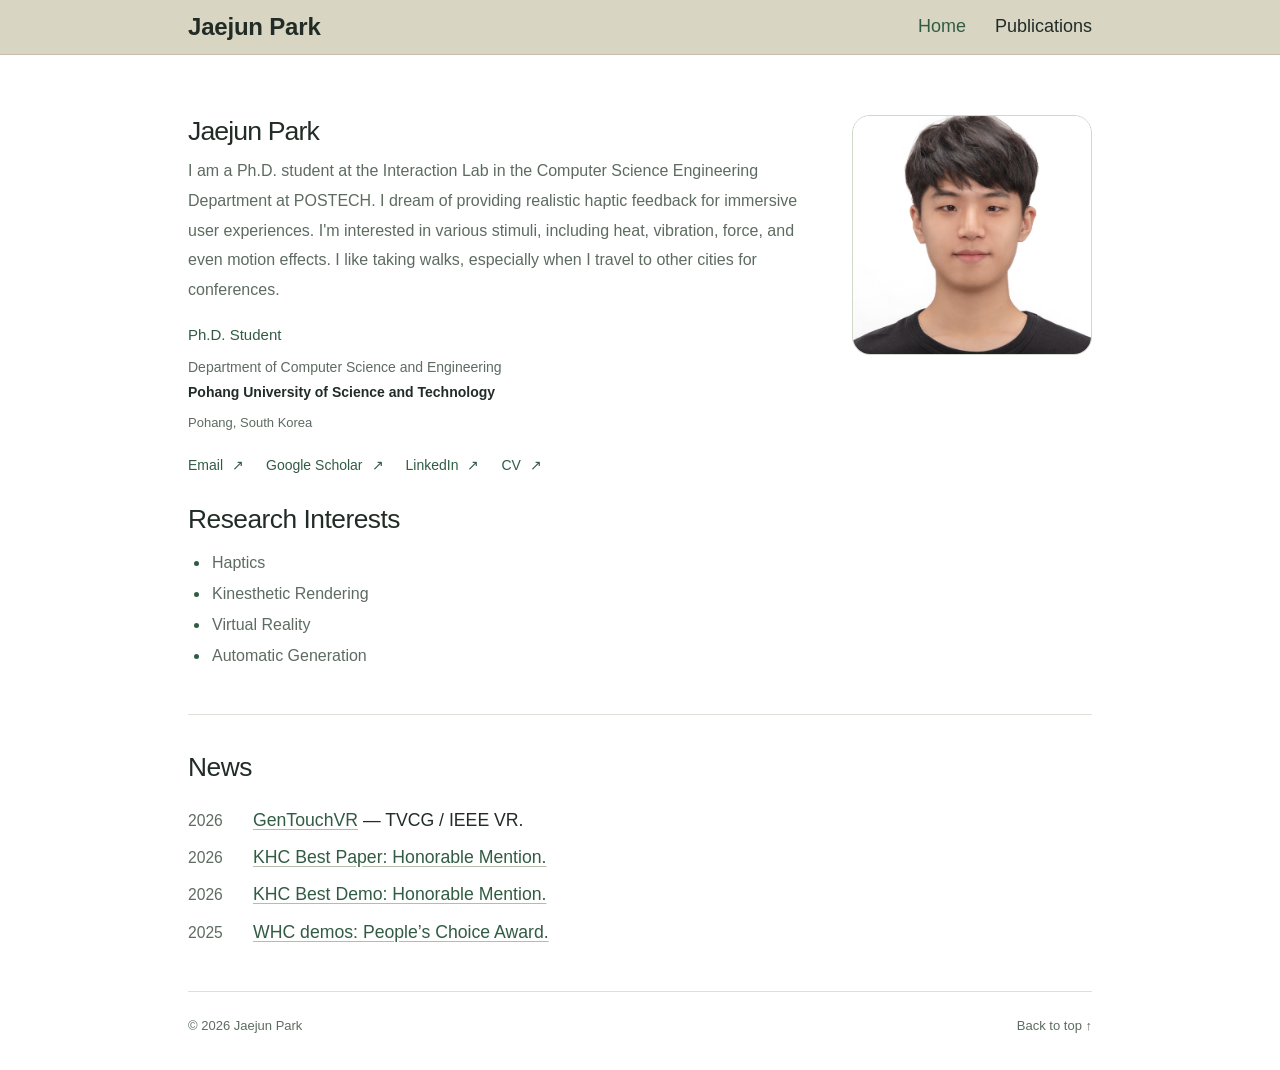
<file: index.html>
<!doctype html>
<html lang="en">
<head>
  <meta charset="utf-8">
  <meta name="viewport" content="width=device-width, initial-scale=1">
  <meta name="theme-color" content="#d8d5c3">
  <meta name="description" content="Jaejun Park, Ph.D. student at Pohang University of Science and Technology. Research in human-computer interaction, multimodal haptics, virtual reality, and automatic haptic generation.">
  <meta property="og:title" content="Jaejun Park — HCI & Haptics">
  <meta property="og:description" content="About and news. Ph.D. student at Pohang University of Science and Technology studying HCI and haptics.">
  <meta property="og:type" content="website">
  <title>Jaejun Park — HCI & Haptics</title>
  <link rel="icon" href="assets/favicon.svg?v=7849c141c97a" type="image/svg+xml">
  <link rel="stylesheet" href="assets/css/styles.css?v=7849c141c97a">
  <script src="assets/js/main.js?v=7849c141c97a" defer></script>
  <script type="application/ld+json">{"@context":"https://schema.org","@type":"Person","name":"Jaejun Park","jobTitle":"Ph.D. Student","affiliation":{"@type":"CollegeOrUniversity","name":"Pohang University of Science and Technology"},"email":"mailto:jjpark17@postech.ac.kr","sameAs":["https://scholar.google.co.kr/citations?user=aEWsBWQAAAAJ&hl=ko","https://www.linkedin.com/in/jaejun-park-a842a5162/"],"knowsAbout":["Haptics","Kinesthetic Rendering","Virtual Reality","Automatic Generation"]}</script>
</head>
<body>
  <a class="skip-link" href="#main">Skip to content</a>
  <header class="site-header">
    <div class="header-inner">
      <a class="wordmark" href="#about" aria-label="Jaejun Park, home"><span class="brand-name">Jaejun Park</span></a>
      <nav class="top-nav" aria-label="Main navigation">
        <a href="index.html" aria-current="page">Home</a>
        <a href="publications.html">Publications</a>
      </nav>
    </div>
  </header>

  <main class="page-layout" id="main">
      <section class="hero" id="about" aria-labelledby="profile-name">
        <div class="intro-layout">
          <div class="intro-copy">
            <h1 class="profile-name" id="profile-name">Jaejun Park</h1>
            <div class="bio">
              <p>I am a Ph.D. student at the Interaction Lab in the Computer Science Engineering Department at POSTECH. I dream of providing realistic haptic feedback for immersive user experiences. I&#39;m interested in various stimuli, including heat, vibration, force, and even motion effects. I like taking walks, especially when I travel to other cities for conferences.</p>
            </div>
            <div class="profile-details">
              <p class="profile-role">Ph.D. Student</p>
              <p class="profile-affiliation">Department of Computer Science and Engineering<br><strong>Pohang University of Science and Technology</strong></p>
              <p class="location-note">Pohang, South Korea</p>
            </div>
            <div class="profile-links">
              <a href="mailto:jjpark17@postech.ac.kr">Email <span aria-hidden="true">↗</span></a>
              <a href="https://scholar.google.co.kr/citations?user=aEWsBWQAAAAJ&amp;hl=ko" target="_blank" rel="noopener noreferrer">Google Scholar <span aria-hidden="true">↗</span></a>
              <a href="https://www.linkedin.com/in/jaejun-park-a842a5162/" target="_blank" rel="noopener noreferrer">LinkedIn <span aria-hidden="true">↗</span></a>
              <a class="cv-link" href="assets/Jaejun_Park_CV.pdf" download>CV <span aria-hidden="true">↗</span></a>
            </div>
          </div>
          <div class="profile-photo"><img class="photo-image" src="assets/images/profile.jpg" alt="Portrait of Jaejun Park" decoding="async"></div>
        </div>
        <section class="research-interests" aria-labelledby="research-interests-title">
          <div class="section-heading"><h2 id="research-interests-title">Research Interests</h2></div>
          <ul class="research-interest-list"><li>Haptics</li>
<li>Kinesthetic Rendering</li>
<li>Virtual Reality</li>
<li>Automatic Generation</li></ul>
        </section>
      </section>

      <section class="content-section news-section" id="news" aria-labelledby="news-title">
        <div class="section-heading"><h2 id="news-title">News</h2></div>
        <ul class="news-list"><li class="news-item"><span class="news-date">2026</span><p><a href="publications.html#pub-J2">GenTouchVR</a> — TVCG / IEEE VR.</p></li>
<li class="news-item"><span class="news-date">2026</span><p><a href="publications.html#pub-KC5">KHC Best Paper: Honorable Mention.</a></p></li>
<li class="news-item"><span class="news-date">2026</span><p><a href="publications.html#pub-KD2">KHC Best Demo: Honorable Mention.</a></p></li>
<li class="news-item"><span class="news-date">2025</span><p><a href="publications.html#pub-D2">WHC demos: People’s Choice Award.</a></p></li></ul>
      </section>

      <footer class="site-footer"><span>© 2026 Jaejun Park</span><a href="#about">Back to top ↑</a></footer>
  </main>
</body>
</html>
</file>
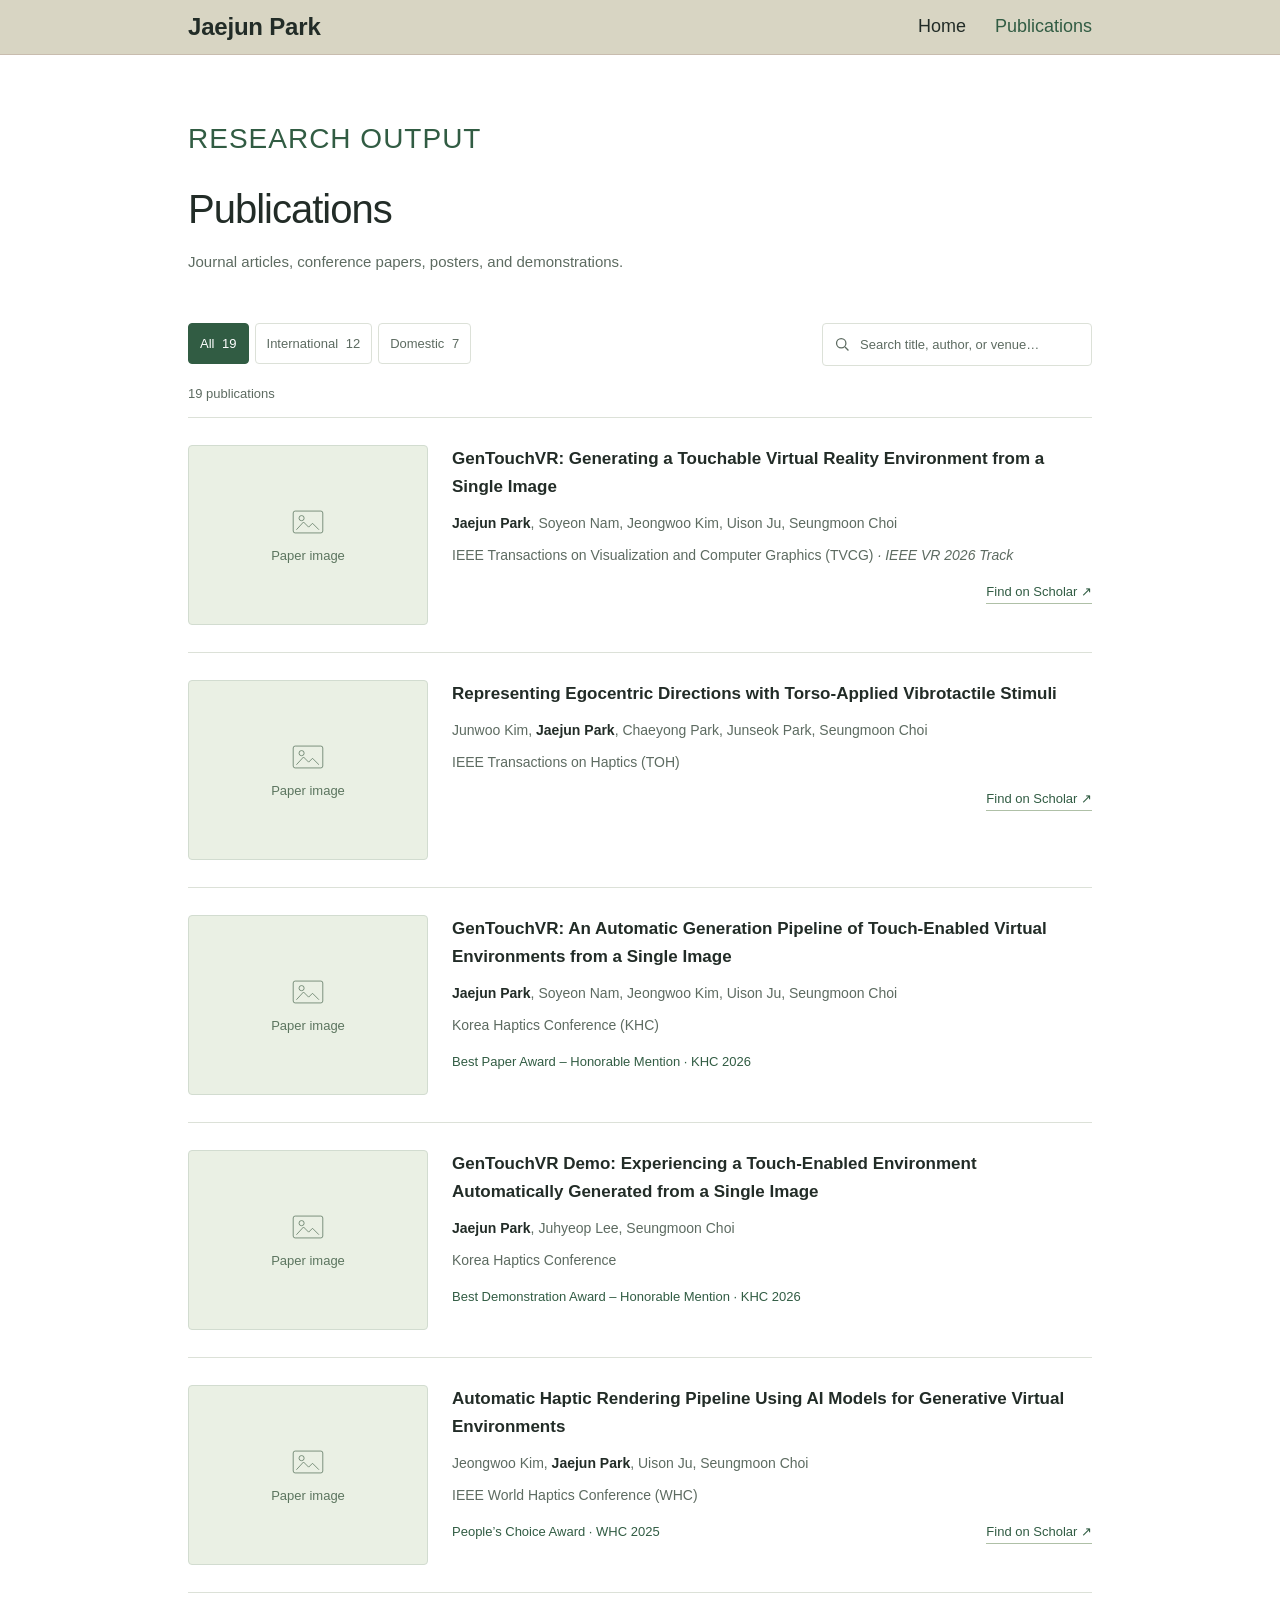
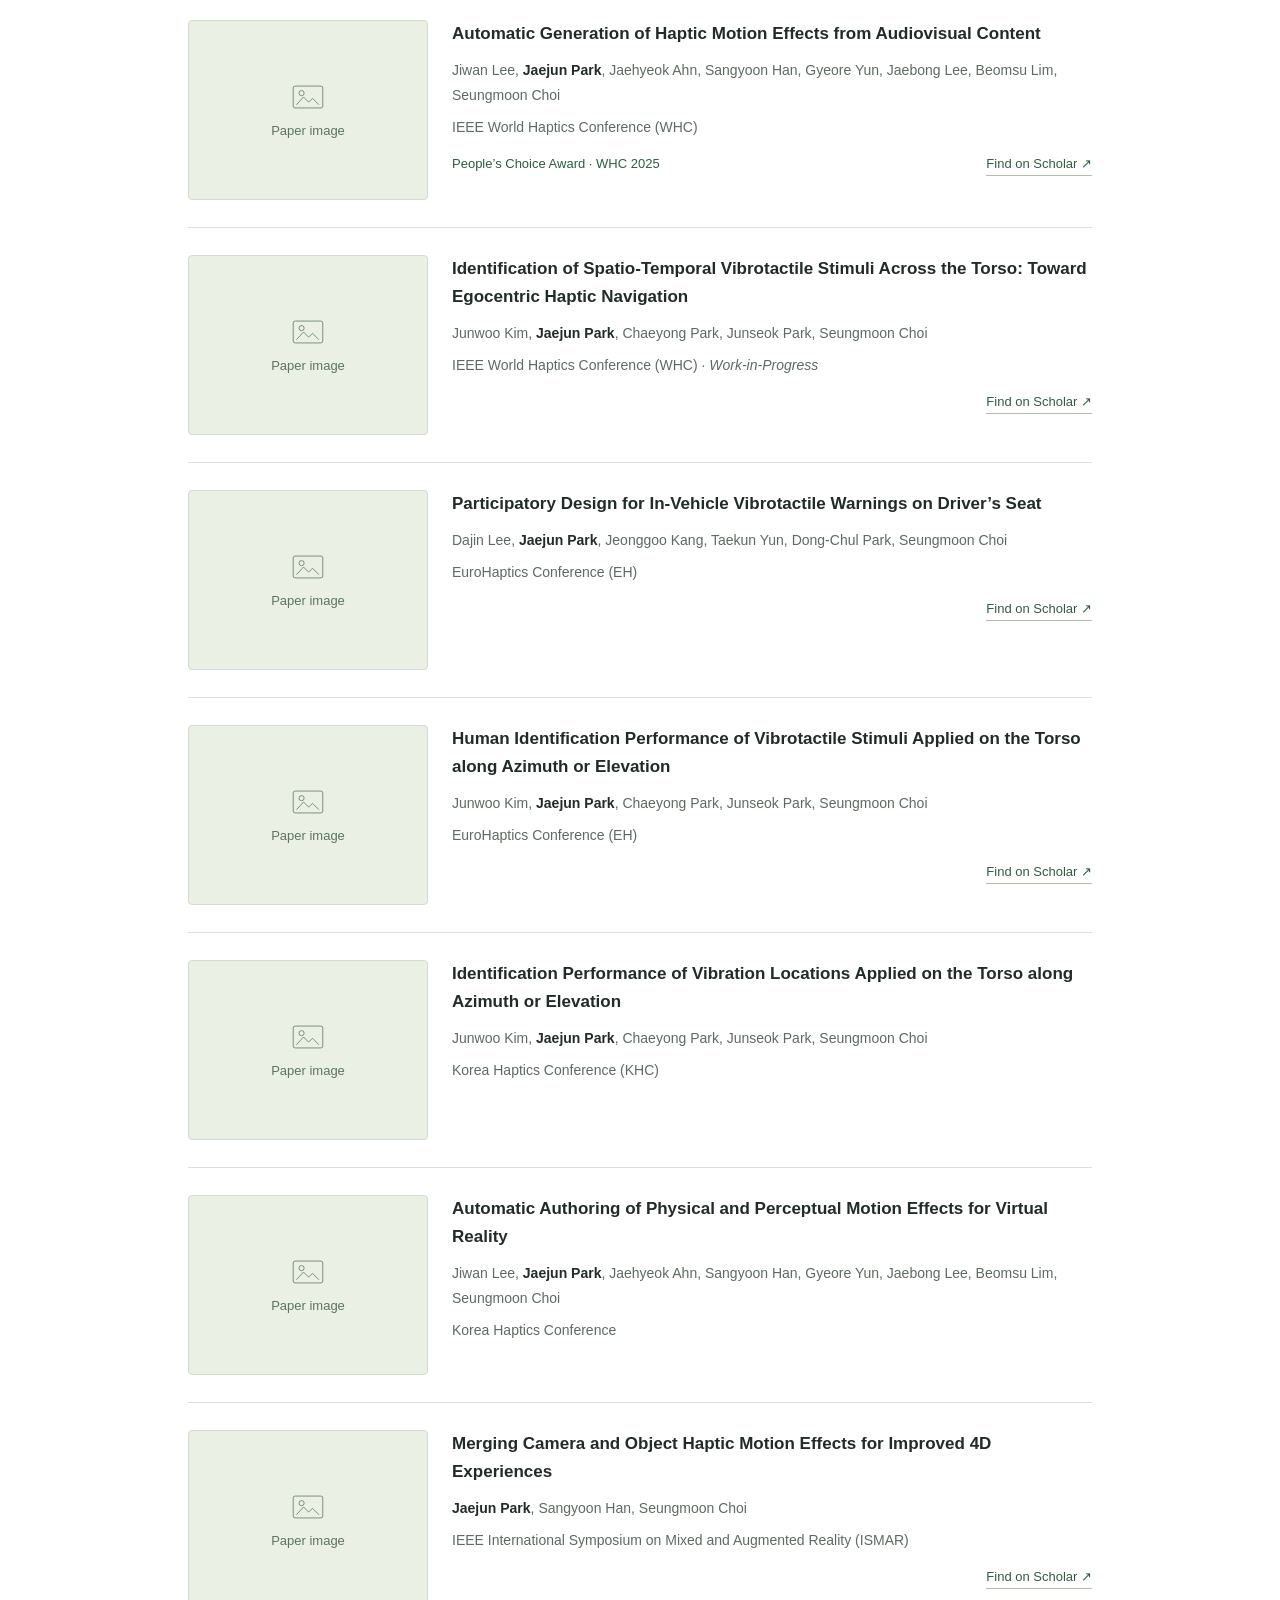
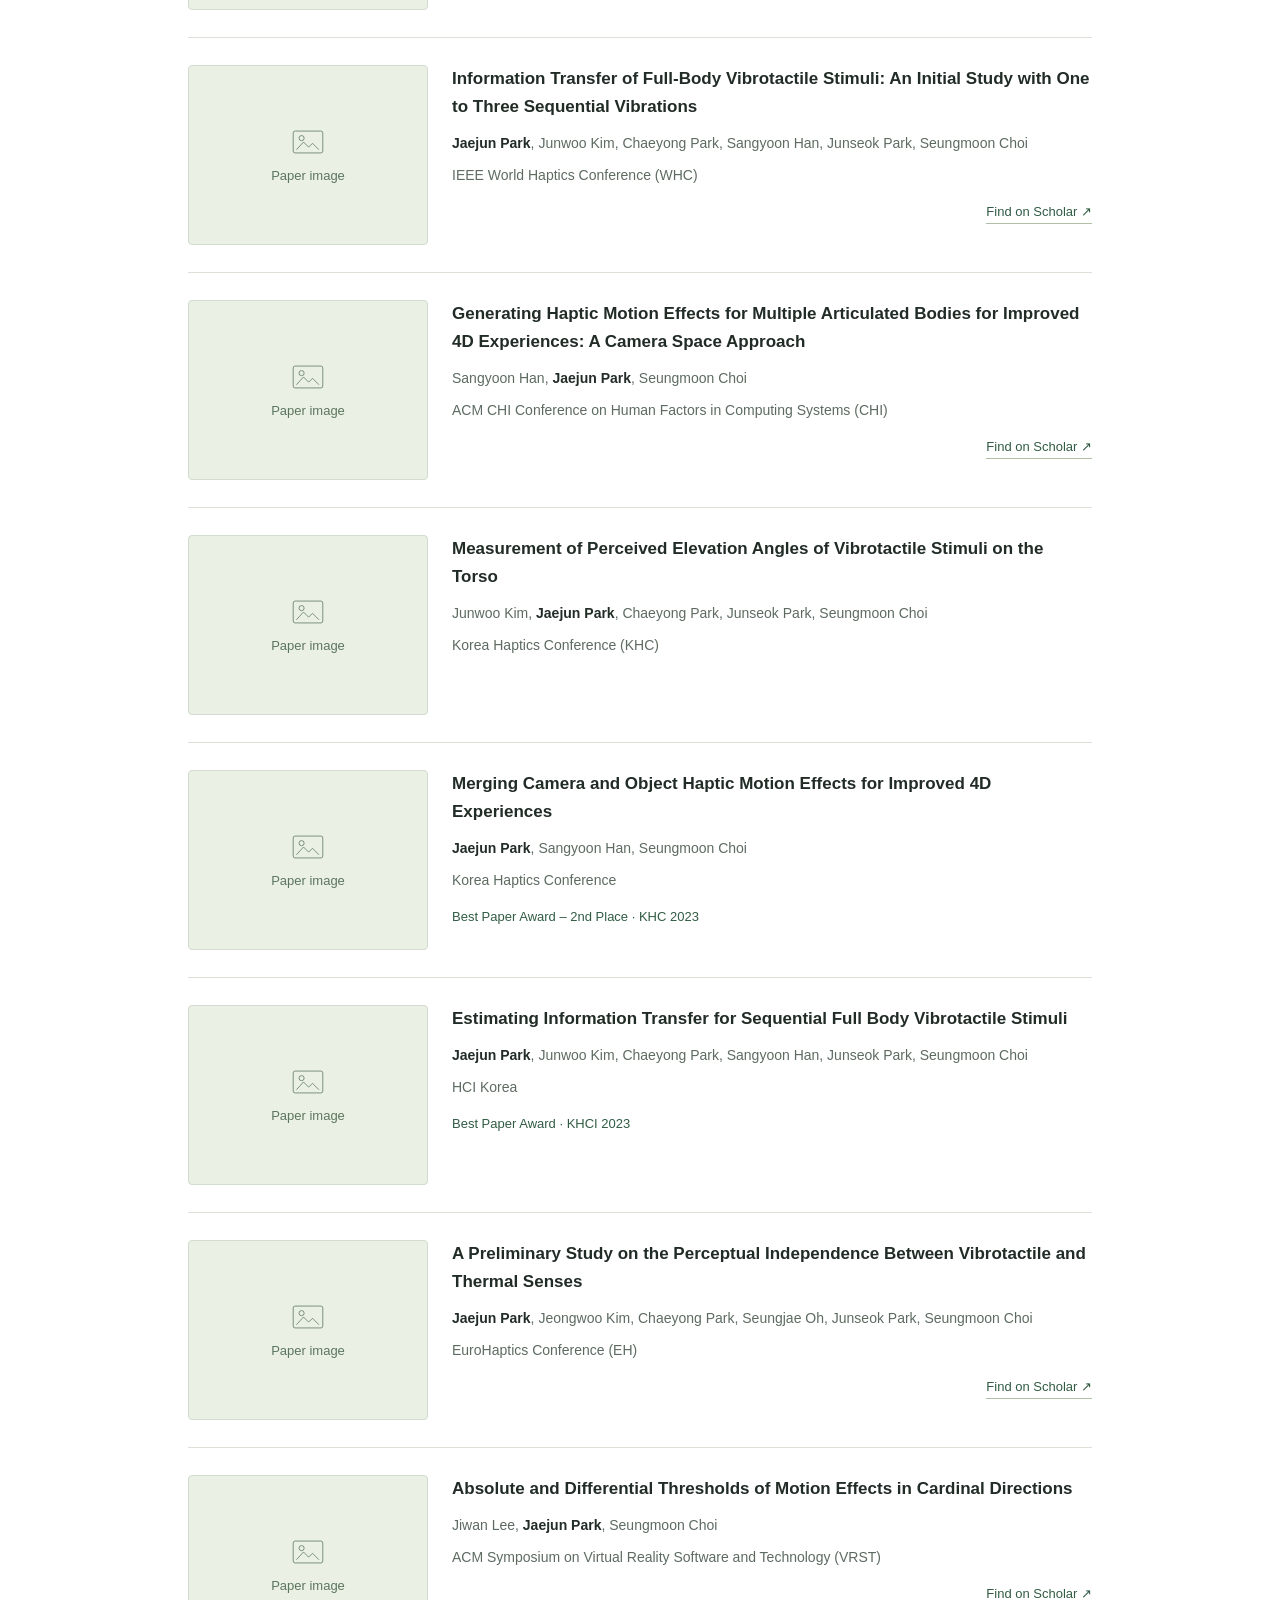
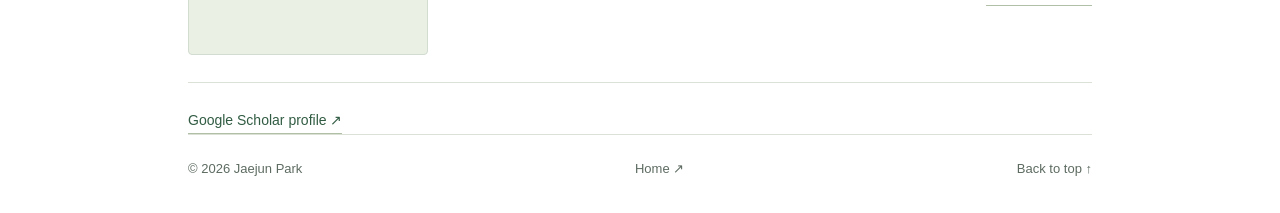
<file: publications.html>
<!doctype html>
<html lang="en">
<head>
  <meta charset="utf-8">
  <meta name="viewport" content="width=device-width, initial-scale=1">
  <meta name="theme-color" content="#d8d5c3">
  <meta name="description" content="Publications by Jaejun Park, Ph.D. student at Pohang University of Science and Technology. Research in human-computer interaction, haptics, and virtual reality.">
  <meta property="og:title" content="Publications — Jaejun Park">
  <meta property="og:description" content="Journal articles, conference papers, posters, and demonstrations in HCI and haptics.">
  <meta property="og:type" content="website">
  <title>Publications — Jaejun Park</title>
  <link rel="icon" href="assets/favicon.svg?v=7849c141c97a" type="image/svg+xml">
  <link rel="stylesheet" href="assets/css/styles.css?v=7849c141c97a">
  <script src="assets/js/main.js?v=7849c141c97a" defer></script>
  <script type="application/ld+json">{"@context":"https://schema.org","@type":"Person","name":"Jaejun Park","jobTitle":"Ph.D. Student","affiliation":{"@type":"CollegeOrUniversity","name":"Pohang University of Science and Technology"},"email":"mailto:jjpark17@postech.ac.kr","sameAs":["https://scholar.google.co.kr/citations?user=aEWsBWQAAAAJ&hl=ko","https://www.linkedin.com/in/jaejun-park-a842a5162/"],"knowsAbout":["Haptics","Kinesthetic Rendering","Virtual Reality","Automatic Generation"]}</script>
</head>
<body class="publications-page">
  <a class="skip-link" href="#main">Skip to content</a>
  <header class="site-header">
    <div class="header-inner">
      <a class="wordmark" href="index.html" aria-label="Jaejun Park, home"><span class="brand-name">Jaejun Park</span></a>
      <nav class="top-nav" aria-label="Main navigation">
        <a href="index.html">Home</a>
        <a href="#publications" aria-current="page">Publications</a>
      </nav>
    </div>
  </header>

  <main class="page-layout" id="main">
      <section id="publications" aria-labelledby="publications-title">
        <div class="publications-header">
          <p class="hero-kicker">RESEARCH OUTPUT</p>
          <h1 class="page-title" id="publications-title">Publications</h1>
          <p class="section-intro">Journal articles, conference papers, posters, and demonstrations.</p>
        </div>
        <div class="publication-controls" hidden>
          <div class="filter-tabs" role="group" aria-label="Filter publications"><button type="button" data-filter="all" aria-pressed="true">All <span>19</span></button><button type="button" data-filter="international" aria-pressed="false">International <span>12</span></button><button type="button" data-filter="domestic" aria-pressed="false">Domestic <span>7</span></button></div>
          <label class="search-field"><svg viewBox="0 0 20 20" fill="none" aria-hidden="true"><circle cx="8.5" cy="8.5" r="5.5"/><path d="m13 13 4 4"/></svg><input id="publication-search" type="search" placeholder="Search title, author, or venue…" aria-label="Search publications" autocomplete="off"></label>
        </div>
        <p class="publication-status" id="publication-status" role="status" aria-live="polite" hidden>19 publications</p>
        <div class="publication-list"><article class="publication-item" id="pub-J2" data-category="journal" data-group="international" data-search="gentouchvr: generating a touchable virtual reality environment from a single image jaejun park soyeon nam jeongwoo kim uison ju seungmoon choi ieee transactions on visualization and computer graphics (tvcg) tvcg / ieee vr 2026 j2 ieee vr 2026 track"><div class="publication-image"><div class="paper-thumbnail"><div class="thumbnail-placeholder"><svg viewBox="0 0 56 44" fill="none" stroke="currentColor" stroke-width="1.5" stroke-linejoin="round" aria-hidden="true"><rect x="5" y="5" width="46" height="34" rx="3"/><circle cx="18" cy="16" r="4"/><path d="m10 34 11-12 8 8 6-6 10 10"/></svg><span>Paper image</span></div></div></div><div class="publication-copy"><h3>GenTouchVR: Generating a Touchable Virtual Reality Environment from a Single Image</h3><p class="publication-authors"><strong>Jaejun Park</strong>, Soyeon Nam, Jeongwoo Kim, Uison Ju, Seungmoon Choi</p><p class="publication-venue">IEEE Transactions on Visualization and Computer Graphics (TVCG) <span class="publication-note">· IEEE VR 2026 Track</span></p><div class="publication-footer"><div></div><a class="paper-search" href="https://scholar.google.com/scholar?q=%22GenTouchVR%3A%20Generating%20a%20Touchable%20Virtual%20Reality%20Environment%20from%20a%20Single%20Image%22" target="_blank" rel="noopener noreferrer" aria-label="Find GenTouchVR: Generating a Touchable Virtual Reality Environment from a Single Image on Google Scholar">Find on Scholar ↗</a></div></div></article>
<article class="publication-item" id="pub-J1" data-category="journal" data-group="international" data-search="representing egocentric directions with torso-applied vibrotactile stimuli junwoo kim jaejun park chaeyong park junseok park seungmoon choi ieee transactions on haptics (toh) toh 2026 j1 "><div class="publication-image"><div class="paper-thumbnail"><div class="thumbnail-placeholder"><svg viewBox="0 0 56 44" fill="none" stroke="currentColor" stroke-width="1.5" stroke-linejoin="round" aria-hidden="true"><rect x="5" y="5" width="46" height="34" rx="3"/><circle cx="18" cy="16" r="4"/><path d="m10 34 11-12 8 8 6-6 10 10"/></svg><span>Paper image</span></div></div></div><div class="publication-copy"><h3>Representing Egocentric Directions with Torso-Applied Vibrotactile Stimuli</h3><p class="publication-authors">Junwoo Kim, <strong>Jaejun Park</strong>, Chaeyong Park, Junseok Park, Seungmoon Choi</p><p class="publication-venue">IEEE Transactions on Haptics (TOH)</p><div class="publication-footer"><div></div><a class="paper-search" href="https://scholar.google.com/scholar?q=%22Representing%20Egocentric%20Directions%20with%20Torso-Applied%20Vibrotactile%20Stimuli%22" target="_blank" rel="noopener noreferrer" aria-label="Find Representing Egocentric Directions with Torso-Applied Vibrotactile Stimuli on Google Scholar">Find on Scholar ↗</a></div></div></article>
<article class="publication-item" id="pub-KC5" data-category="domestic" data-group="domestic" data-search="gentouchvr: an automatic generation pipeline of touch-enabled virtual environments from a single image jaejun park soyeon nam jeongwoo kim uison ju seungmoon choi korea haptics conference (khc) khc 2026 kc5  best paper award – honorable mention"><div class="publication-image"><div class="paper-thumbnail"><div class="thumbnail-placeholder"><svg viewBox="0 0 56 44" fill="none" stroke="currentColor" stroke-width="1.5" stroke-linejoin="round" aria-hidden="true"><rect x="5" y="5" width="46" height="34" rx="3"/><circle cx="18" cy="16" r="4"/><path d="m10 34 11-12 8 8 6-6 10 10"/></svg><span>Paper image</span></div></div></div><div class="publication-copy"><h3>GenTouchVR: An Automatic Generation Pipeline of Touch-Enabled Virtual Environments from a Single Image</h3><p class="publication-authors"><strong>Jaejun Park</strong>, Soyeon Nam, Jeongwoo Kim, Uison Ju, Seungmoon Choi</p><p class="publication-venue">Korea Haptics Conference (KHC)</p><div class="publication-footer"><div><span class="publication-award">Best Paper Award – Honorable Mention · KHC 2026</span></div></div></div></article>
<article class="publication-item" id="pub-KD2" data-category="domestic" data-group="domestic" data-search="gentouchvr demo: experiencing a touch-enabled environment automatically generated from a single image jaejun park juhyeop lee seungmoon choi korea haptics conference khc 2026 kd2  best demonstration award – honorable mention"><div class="publication-image"><div class="paper-thumbnail"><div class="thumbnail-placeholder"><svg viewBox="0 0 56 44" fill="none" stroke="currentColor" stroke-width="1.5" stroke-linejoin="round" aria-hidden="true"><rect x="5" y="5" width="46" height="34" rx="3"/><circle cx="18" cy="16" r="4"/><path d="m10 34 11-12 8 8 6-6 10 10"/></svg><span>Paper image</span></div></div></div><div class="publication-copy"><h3>GenTouchVR Demo: Experiencing a Touch-Enabled Environment Automatically Generated from a Single Image</h3><p class="publication-authors"><strong>Jaejun Park</strong>, Juhyeop Lee, Seungmoon Choi</p><p class="publication-venue">Korea Haptics Conference</p><div class="publication-footer"><div><span class="publication-award">Best Demonstration Award – Honorable Mention · KHC 2026</span></div></div></div></article>
<article class="publication-item" id="pub-D2" data-category="demo" data-group="international" data-search="automatic haptic rendering pipeline using ai models for generative virtual environments jeongwoo kim jaejun park uison ju seungmoon choi ieee world haptics conference (whc) whc 2025 d2  people’s choice award"><div class="publication-image"><div class="paper-thumbnail"><div class="thumbnail-placeholder"><svg viewBox="0 0 56 44" fill="none" stroke="currentColor" stroke-width="1.5" stroke-linejoin="round" aria-hidden="true"><rect x="5" y="5" width="46" height="34" rx="3"/><circle cx="18" cy="16" r="4"/><path d="m10 34 11-12 8 8 6-6 10 10"/></svg><span>Paper image</span></div></div></div><div class="publication-copy"><h3>Automatic Haptic Rendering Pipeline Using AI Models for Generative Virtual Environments</h3><p class="publication-authors">Jeongwoo Kim, <strong>Jaejun Park</strong>, Uison Ju, Seungmoon Choi</p><p class="publication-venue">IEEE World Haptics Conference (WHC)</p><div class="publication-footer"><div><span class="publication-award">People’s Choice Award · WHC 2025</span></div><a class="paper-search" href="https://scholar.google.com/scholar?q=%22Automatic%20Haptic%20Rendering%20Pipeline%20Using%20AI%20Models%20for%20Generative%20Virtual%20Environments%22" target="_blank" rel="noopener noreferrer" aria-label="Find Automatic Haptic Rendering Pipeline Using AI Models for Generative Virtual Environments on Google Scholar">Find on Scholar ↗</a></div></div></article>
<article class="publication-item" id="pub-D1" data-category="demo" data-group="international" data-search="automatic generation of haptic motion effects from audiovisual content jiwan lee jaejun park jaehyeok ahn sangyoon han gyeore yun jaebong lee beomsu lim seungmoon choi ieee world haptics conference (whc) whc 2025 d1  people’s choice award"><div class="publication-image"><div class="paper-thumbnail"><div class="thumbnail-placeholder"><svg viewBox="0 0 56 44" fill="none" stroke="currentColor" stroke-width="1.5" stroke-linejoin="round" aria-hidden="true"><rect x="5" y="5" width="46" height="34" rx="3"/><circle cx="18" cy="16" r="4"/><path d="m10 34 11-12 8 8 6-6 10 10"/></svg><span>Paper image</span></div></div></div><div class="publication-copy"><h3>Automatic Generation of Haptic Motion Effects from Audiovisual Content</h3><p class="publication-authors">Jiwan Lee, <strong>Jaejun Park</strong>, Jaehyeok Ahn, Sangyoon Han, Gyeore Yun, Jaebong Lee, Beomsu Lim, Seungmoon Choi</p><p class="publication-venue">IEEE World Haptics Conference (WHC)</p><div class="publication-footer"><div><span class="publication-award">People’s Choice Award · WHC 2025</span></div><a class="paper-search" href="https://scholar.google.com/scholar?q=%22Automatic%20Generation%20of%20Haptic%20Motion%20Effects%20from%20Audiovisual%20Content%22" target="_blank" rel="noopener noreferrer" aria-label="Find Automatic Generation of Haptic Motion Effects from Audiovisual Content on Google Scholar">Find on Scholar ↗</a></div></div></article>
<article class="publication-item" id="pub-W1" data-category="demo" data-group="international" data-search="identification of spatio-temporal vibrotactile stimuli across the torso: toward egocentric haptic navigation junwoo kim jaejun park chaeyong park junseok park seungmoon choi ieee world haptics conference (whc) whc 2025 w1 work-in-progress"><div class="publication-image"><div class="paper-thumbnail"><div class="thumbnail-placeholder"><svg viewBox="0 0 56 44" fill="none" stroke="currentColor" stroke-width="1.5" stroke-linejoin="round" aria-hidden="true"><rect x="5" y="5" width="46" height="34" rx="3"/><circle cx="18" cy="16" r="4"/><path d="m10 34 11-12 8 8 6-6 10 10"/></svg><span>Paper image</span></div></div></div><div class="publication-copy"><h3>Identification of Spatio-Temporal Vibrotactile Stimuli Across the Torso: Toward Egocentric Haptic Navigation</h3><p class="publication-authors">Junwoo Kim, <strong>Jaejun Park</strong>, Chaeyong Park, Junseok Park, Seungmoon Choi</p><p class="publication-venue">IEEE World Haptics Conference (WHC) <span class="publication-note">· Work-in-Progress</span></p><div class="publication-footer"><div></div><a class="paper-search" href="https://scholar.google.com/scholar?q=%22Identification%20of%20Spatio-Temporal%20Vibrotactile%20Stimuli%20Across%20the%20Torso%3A%20Toward%20Egocentric%20Haptic%20Navigation%22" target="_blank" rel="noopener noreferrer" aria-label="Find Identification of Spatio-Temporal Vibrotactile Stimuli Across the Torso: Toward Egocentric Haptic Navigation on Google Scholar">Find on Scholar ↗</a></div></div></article>
<article class="publication-item" id="pub-C7" data-category="conference" data-group="international" data-search="participatory design for in-vehicle vibrotactile warnings on driver’s seat dajin lee jaejun park jeonggoo kang taekun yun dong-chul park seungmoon choi eurohaptics conference (eh) eurohaptics 2024 c7 "><div class="publication-image"><div class="paper-thumbnail"><div class="thumbnail-placeholder"><svg viewBox="0 0 56 44" fill="none" stroke="currentColor" stroke-width="1.5" stroke-linejoin="round" aria-hidden="true"><rect x="5" y="5" width="46" height="34" rx="3"/><circle cx="18" cy="16" r="4"/><path d="m10 34 11-12 8 8 6-6 10 10"/></svg><span>Paper image</span></div></div></div><div class="publication-copy"><h3>Participatory Design for In-Vehicle Vibrotactile Warnings on Driver’s Seat</h3><p class="publication-authors">Dajin Lee, <strong>Jaejun Park</strong>, Jeonggoo Kang, Taekun Yun, Dong-Chul Park, Seungmoon Choi</p><p class="publication-venue">EuroHaptics Conference (EH)</p><div class="publication-footer"><div></div><a class="paper-search" href="https://scholar.google.com/scholar?q=%22Participatory%20Design%20for%20In-Vehicle%20Vibrotactile%20Warnings%20on%20Driver%E2%80%99s%20Seat%22" target="_blank" rel="noopener noreferrer" aria-label="Find Participatory Design for In-Vehicle Vibrotactile Warnings on Driver’s Seat on Google Scholar">Find on Scholar ↗</a></div></div></article>
<article class="publication-item" id="pub-C6" data-category="conference" data-group="international" data-search="human identification performance of vibrotactile stimuli applied on the torso along azimuth or elevation junwoo kim jaejun park chaeyong park junseok park seungmoon choi eurohaptics conference (eh) eurohaptics 2024 c6 "><div class="publication-image"><div class="paper-thumbnail"><div class="thumbnail-placeholder"><svg viewBox="0 0 56 44" fill="none" stroke="currentColor" stroke-width="1.5" stroke-linejoin="round" aria-hidden="true"><rect x="5" y="5" width="46" height="34" rx="3"/><circle cx="18" cy="16" r="4"/><path d="m10 34 11-12 8 8 6-6 10 10"/></svg><span>Paper image</span></div></div></div><div class="publication-copy"><h3>Human Identification Performance of Vibrotactile Stimuli Applied on the Torso along Azimuth or Elevation</h3><p class="publication-authors">Junwoo Kim, <strong>Jaejun Park</strong>, Chaeyong Park, Junseok Park, Seungmoon Choi</p><p class="publication-venue">EuroHaptics Conference (EH)</p><div class="publication-footer"><div></div><a class="paper-search" href="https://scholar.google.com/scholar?q=%22Human%20Identification%20Performance%20of%20Vibrotactile%20Stimuli%20Applied%20on%20the%20Torso%20along%20Azimuth%20or%20Elevation%22" target="_blank" rel="noopener noreferrer" aria-label="Find Human Identification Performance of Vibrotactile Stimuli Applied on the Torso along Azimuth or Elevation on Google Scholar">Find on Scholar ↗</a></div></div></article>
<article class="publication-item" id="pub-KC4" data-category="domestic" data-group="domestic" data-search="identification performance of vibration locations applied on the torso along azimuth or elevation junwoo kim jaejun park chaeyong park junseok park seungmoon choi korea haptics conference (khc) khc 2024 kc4 "><div class="publication-image"><div class="paper-thumbnail"><div class="thumbnail-placeholder"><svg viewBox="0 0 56 44" fill="none" stroke="currentColor" stroke-width="1.5" stroke-linejoin="round" aria-hidden="true"><rect x="5" y="5" width="46" height="34" rx="3"/><circle cx="18" cy="16" r="4"/><path d="m10 34 11-12 8 8 6-6 10 10"/></svg><span>Paper image</span></div></div></div><div class="publication-copy"><h3>Identification Performance of Vibration Locations Applied on the Torso along Azimuth or Elevation</h3><p class="publication-authors">Junwoo Kim, <strong>Jaejun Park</strong>, Chaeyong Park, Junseok Park, Seungmoon Choi</p><p class="publication-venue">Korea Haptics Conference (KHC)</p></div></article>
<article class="publication-item" id="pub-KD1" data-category="domestic" data-group="domestic" data-search="automatic authoring of physical and perceptual motion effects for virtual reality jiwan lee jaejun park jaehyeok ahn sangyoon han gyeore yun jaebong lee beomsu lim seungmoon choi korea haptics conference khc 2024 kd1 "><div class="publication-image"><div class="paper-thumbnail"><div class="thumbnail-placeholder"><svg viewBox="0 0 56 44" fill="none" stroke="currentColor" stroke-width="1.5" stroke-linejoin="round" aria-hidden="true"><rect x="5" y="5" width="46" height="34" rx="3"/><circle cx="18" cy="16" r="4"/><path d="m10 34 11-12 8 8 6-6 10 10"/></svg><span>Paper image</span></div></div></div><div class="publication-copy"><h3>Automatic Authoring of Physical and Perceptual Motion Effects for Virtual Reality</h3><p class="publication-authors">Jiwan Lee, <strong>Jaejun Park</strong>, Jaehyeok Ahn, Sangyoon Han, Gyeore Yun, Jaebong Lee, Beomsu Lim, Seungmoon Choi</p><p class="publication-venue">Korea Haptics Conference</p></div></article>
<article class="publication-item" id="pub-C5" data-category="conference" data-group="international" data-search="merging camera and object haptic motion effects for improved 4d experiences jaejun park sangyoon han seungmoon choi ieee international symposium on mixed and augmented reality (ismar) ismar 2023 c5 "><div class="publication-image"><div class="paper-thumbnail"><div class="thumbnail-placeholder"><svg viewBox="0 0 56 44" fill="none" stroke="currentColor" stroke-width="1.5" stroke-linejoin="round" aria-hidden="true"><rect x="5" y="5" width="46" height="34" rx="3"/><circle cx="18" cy="16" r="4"/><path d="m10 34 11-12 8 8 6-6 10 10"/></svg><span>Paper image</span></div></div></div><div class="publication-copy"><h3>Merging Camera and Object Haptic Motion Effects for Improved 4D Experiences</h3><p class="publication-authors"><strong>Jaejun Park</strong>, Sangyoon Han, Seungmoon Choi</p><p class="publication-venue">IEEE International Symposium on Mixed and Augmented Reality (ISMAR)</p><div class="publication-footer"><div></div><a class="paper-search" href="https://scholar.google.com/scholar?q=%22Merging%20Camera%20and%20Object%20Haptic%20Motion%20Effects%20for%20Improved%204D%20Experiences%22" target="_blank" rel="noopener noreferrer" aria-label="Find Merging Camera and Object Haptic Motion Effects for Improved 4D Experiences on Google Scholar">Find on Scholar ↗</a></div></div></article>
<article class="publication-item" id="pub-C4" data-category="conference" data-group="international" data-search="information transfer of full-body vibrotactile stimuli: an initial study with one to three sequential vibrations jaejun park junwoo kim chaeyong park sangyoon han junseok park seungmoon choi ieee world haptics conference (whc) whc 2023 c4 "><div class="publication-image"><div class="paper-thumbnail"><div class="thumbnail-placeholder"><svg viewBox="0 0 56 44" fill="none" stroke="currentColor" stroke-width="1.5" stroke-linejoin="round" aria-hidden="true"><rect x="5" y="5" width="46" height="34" rx="3"/><circle cx="18" cy="16" r="4"/><path d="m10 34 11-12 8 8 6-6 10 10"/></svg><span>Paper image</span></div></div></div><div class="publication-copy"><h3>Information Transfer of Full-Body Vibrotactile Stimuli: An Initial Study with One to Three Sequential Vibrations</h3><p class="publication-authors"><strong>Jaejun Park</strong>, Junwoo Kim, Chaeyong Park, Sangyoon Han, Junseok Park, Seungmoon Choi</p><p class="publication-venue">IEEE World Haptics Conference (WHC)</p><div class="publication-footer"><div></div><a class="paper-search" href="https://scholar.google.com/scholar?q=%22Information%20Transfer%20of%20Full-Body%20Vibrotactile%20Stimuli%3A%20An%20Initial%20Study%20with%20One%20to%20Three%20Sequential%20Vibrations%22" target="_blank" rel="noopener noreferrer" aria-label="Find Information Transfer of Full-Body Vibrotactile Stimuli: An Initial Study with One to Three Sequential Vibrations on Google Scholar">Find on Scholar ↗</a></div></div></article>
<article class="publication-item" id="pub-C3" data-category="conference" data-group="international" data-search="generating haptic motion effects for multiple articulated bodies for improved 4d experiences: a camera space approach sangyoon han jaejun park seungmoon choi acm chi conference on human factors in computing systems (chi) chi 2023 c3 "><div class="publication-image"><div class="paper-thumbnail"><div class="thumbnail-placeholder"><svg viewBox="0 0 56 44" fill="none" stroke="currentColor" stroke-width="1.5" stroke-linejoin="round" aria-hidden="true"><rect x="5" y="5" width="46" height="34" rx="3"/><circle cx="18" cy="16" r="4"/><path d="m10 34 11-12 8 8 6-6 10 10"/></svg><span>Paper image</span></div></div></div><div class="publication-copy"><h3>Generating Haptic Motion Effects for Multiple Articulated Bodies for Improved 4D Experiences: A Camera Space Approach</h3><p class="publication-authors">Sangyoon Han, <strong>Jaejun Park</strong>, Seungmoon Choi</p><p class="publication-venue">ACM CHI Conference on Human Factors in Computing Systems (CHI)</p><div class="publication-footer"><div></div><a class="paper-search" href="https://scholar.google.com/scholar?q=%22Generating%20Haptic%20Motion%20Effects%20for%20Multiple%20Articulated%20Bodies%20for%20Improved%204D%20Experiences%3A%20A%20Camera%20Space%20Approach%22" target="_blank" rel="noopener noreferrer" aria-label="Find Generating Haptic Motion Effects for Multiple Articulated Bodies for Improved 4D Experiences: A Camera Space Approach on Google Scholar">Find on Scholar ↗</a></div></div></article>
<article class="publication-item" id="pub-KC3" data-category="domestic" data-group="domestic" data-search="measurement of perceived elevation angles of vibrotactile stimuli on the torso junwoo kim jaejun park chaeyong park junseok park seungmoon choi korea haptics conference (khc) khc 2023 kc3 "><div class="publication-image"><div class="paper-thumbnail"><div class="thumbnail-placeholder"><svg viewBox="0 0 56 44" fill="none" stroke="currentColor" stroke-width="1.5" stroke-linejoin="round" aria-hidden="true"><rect x="5" y="5" width="46" height="34" rx="3"/><circle cx="18" cy="16" r="4"/><path d="m10 34 11-12 8 8 6-6 10 10"/></svg><span>Paper image</span></div></div></div><div class="publication-copy"><h3>Measurement of Perceived Elevation Angles of Vibrotactile Stimuli on the Torso</h3><p class="publication-authors">Junwoo Kim, <strong>Jaejun Park</strong>, Chaeyong Park, Junseok Park, Seungmoon Choi</p><p class="publication-venue">Korea Haptics Conference (KHC)</p></div></article>
<article class="publication-item" id="pub-KC2" data-category="domestic" data-group="domestic" data-search="merging camera and object haptic motion effects for improved 4d experiences jaejun park sangyoon han seungmoon choi korea haptics conference khc 2023 kc2  best paper award – 2nd place"><div class="publication-image"><div class="paper-thumbnail"><div class="thumbnail-placeholder"><svg viewBox="0 0 56 44" fill="none" stroke="currentColor" stroke-width="1.5" stroke-linejoin="round" aria-hidden="true"><rect x="5" y="5" width="46" height="34" rx="3"/><circle cx="18" cy="16" r="4"/><path d="m10 34 11-12 8 8 6-6 10 10"/></svg><span>Paper image</span></div></div></div><div class="publication-copy"><h3>Merging Camera and Object Haptic Motion Effects for Improved 4D Experiences</h3><p class="publication-authors"><strong>Jaejun Park</strong>, Sangyoon Han, Seungmoon Choi</p><p class="publication-venue">Korea Haptics Conference</p><div class="publication-footer"><div><span class="publication-award">Best Paper Award – 2nd Place · KHC 2023</span></div></div></div></article>
<article class="publication-item" id="pub-KC1" data-category="domestic" data-group="domestic" data-search="estimating information transfer for sequential full body vibrotactile stimuli jaejun park junwoo kim chaeyong park sangyoon han junseok park seungmoon choi hci korea hci korea 2023 kc1  best paper award"><div class="publication-image"><div class="paper-thumbnail"><div class="thumbnail-placeholder"><svg viewBox="0 0 56 44" fill="none" stroke="currentColor" stroke-width="1.5" stroke-linejoin="round" aria-hidden="true"><rect x="5" y="5" width="46" height="34" rx="3"/><circle cx="18" cy="16" r="4"/><path d="m10 34 11-12 8 8 6-6 10 10"/></svg><span>Paper image</span></div></div></div><div class="publication-copy"><h3>Estimating Information Transfer for Sequential Full Body Vibrotactile Stimuli</h3><p class="publication-authors"><strong>Jaejun Park</strong>, Junwoo Kim, Chaeyong Park, Sangyoon Han, Junseok Park, Seungmoon Choi</p><p class="publication-venue">HCI Korea</p><div class="publication-footer"><div><span class="publication-award">Best Paper Award · KHCI 2023</span></div></div></div></article>
<article class="publication-item" id="pub-C2" data-category="conference" data-group="international" data-search="a preliminary study on the perceptual independence between vibrotactile and thermal senses jaejun park jeongwoo kim chaeyong park seungjae oh junseok park seungmoon choi eurohaptics conference (eh) eurohaptics 2022 c2 "><div class="publication-image"><div class="paper-thumbnail"><div class="thumbnail-placeholder"><svg viewBox="0 0 56 44" fill="none" stroke="currentColor" stroke-width="1.5" stroke-linejoin="round" aria-hidden="true"><rect x="5" y="5" width="46" height="34" rx="3"/><circle cx="18" cy="16" r="4"/><path d="m10 34 11-12 8 8 6-6 10 10"/></svg><span>Paper image</span></div></div></div><div class="publication-copy"><h3>A Preliminary Study on the Perceptual Independence Between Vibrotactile and Thermal Senses</h3><p class="publication-authors"><strong>Jaejun Park</strong>, Jeongwoo Kim, Chaeyong Park, Seungjae Oh, Junseok Park, Seungmoon Choi</p><p class="publication-venue">EuroHaptics Conference (EH)</p><div class="publication-footer"><div></div><a class="paper-search" href="https://scholar.google.com/scholar?q=%22A%20Preliminary%20Study%20on%20the%20Perceptual%20Independence%20Between%20Vibrotactile%20and%20Thermal%20Senses%22" target="_blank" rel="noopener noreferrer" aria-label="Find A Preliminary Study on the Perceptual Independence Between Vibrotactile and Thermal Senses on Google Scholar">Find on Scholar ↗</a></div></div></article>
<article class="publication-item" id="pub-C1" data-category="conference" data-group="international" data-search="absolute and differential thresholds of motion effects in cardinal directions jiwan lee jaejun park seungmoon choi acm symposium on virtual reality software and technology (vrst) vrst 2021 c1 "><div class="publication-image"><div class="paper-thumbnail"><div class="thumbnail-placeholder"><svg viewBox="0 0 56 44" fill="none" stroke="currentColor" stroke-width="1.5" stroke-linejoin="round" aria-hidden="true"><rect x="5" y="5" width="46" height="34" rx="3"/><circle cx="18" cy="16" r="4"/><path d="m10 34 11-12 8 8 6-6 10 10"/></svg><span>Paper image</span></div></div></div><div class="publication-copy"><h3>Absolute and Differential Thresholds of Motion Effects in Cardinal Directions</h3><p class="publication-authors">Jiwan Lee, <strong>Jaejun Park</strong>, Seungmoon Choi</p><p class="publication-venue">ACM Symposium on Virtual Reality Software and Technology (VRST)</p><div class="publication-footer"><div></div><a class="paper-search" href="https://scholar.google.com/scholar?q=%22Absolute%20and%20Differential%20Thresholds%20of%20Motion%20Effects%20in%20Cardinal%20Directions%22" target="_blank" rel="noopener noreferrer" aria-label="Find Absolute and Differential Thresholds of Motion Effects in Cardinal Directions on Google Scholar">Find on Scholar ↗</a></div></div></article></div>
        <div class="empty-state" hidden><p>No publications found.</p><button type="button" id="reset-search">Clear search and filters</button></div>
        <a class="text-link scholar-link" href="https://scholar.google.co.kr/citations?user=aEWsBWQAAAAJ&amp;hl=ko" target="_blank" rel="noopener noreferrer">Google Scholar profile ↗</a>
      </section>
      <footer class="site-footer"><span>© 2026 Jaejun Park</span><a href="index.html">Home ↗</a><a href="#publications">Back to top ↑</a></footer>
  </main>
</body>
</html>
</file>
<file: assets/css/styles.css>
﻿:root {
  --paper: #fff;
  --ink: #222c27;
  --muted: #5d6b61;
  --green: #315c43;
  --line: #dce1d8;
  --soft: #eaf0e4;
  --sans: 'Segoe UI', -apple-system, BlinkMacSystemFont, Arial, sans-serif;
}

* { box-sizing: border-box; }
html { scroll-behavior: smooth; scroll-padding-top: 26px; -webkit-text-size-adjust: 100%; text-size-adjust: 100%; }
body { min-width: 1260px; margin: 0; overflow-x: auto; background: var(--paper); color: var(--ink); font: 16px/1.75 var(--sans); -webkit-font-smoothing: antialiased; }
h1, h2, h3, h4, button, input { font-family: var(--sans); }
a { color: inherit; text-decoration: none; }
a:hover { color: var(--green); }
a, h1, h2, h3, h4, p { overflow-wrap: break-word; }
button, input { font-size: inherit; }
button { cursor: pointer; }
a, button, input { -webkit-tap-highlight-color: transparent; }
a:focus-visible, button:focus-visible, input:focus-visible { outline: 3px solid var(--green); outline-offset: 4px; }
::selection { background: #d6e4cc; color: var(--ink); }
svg { display: block; max-width: 100%; }
[hidden] { display: none !important; }
.skip-link { position: fixed; top: 10px; left: 10px; z-index: 20; padding: 10px 18px; border-radius: 4px; background: var(--green); color: white; transform: translateY(-180%); }
.skip-link:focus { transform: none; color: white; }

.site-header { min-width: 1260px; background: #d8d5c3; border-bottom: 1px solid #c8bcae; }
.header-inner, .page-layout { width: 1000px; max-width: 1000px; margin-inline: auto; padding-inline: 48px; }
.header-inner { display: flex; align-items: center; justify-content: space-between; gap: 32px; min-height: 54px; }
.wordmark { display: inline-flex; align-items: center; }
.brand-name { font-size: 24px; font-weight: 600; letter-spacing: -.2px; }
.top-nav { display: flex; align-items: center; gap: 29px; color: var(--ink); font-size: 18px; }
.top-nav a { padding-block: 4px; }
.top-nav a[aria-current] { color: var(--green); }
.page-layout { padding-top: 56px; }
main { min-width: 0; }

.intro-layout { display: grid; grid-template-columns: minmax(0, 1fr) 240px; gap: 40px; align-items: start; }
.intro-copy { min-width: 0; }
.profile-photo { width: 240px; height: 240px; margin: 0; border: 1px solid #ced9c8; border-radius: 18px; overflow: hidden; background: var(--soft); }
.photo-image { display: block; width: 100%; height: 100%; object-fit: cover; }
.photo-placeholder { display: flex; flex-direction: column; align-items: center; justify-content: center; gap: 11px; height: 100%; color: #5c755f; font-size: 13px; line-height: 1.5; }
.photo-placeholder svg { width: 58px; height: 58px; stroke: currentColor; stroke-width: 1.2; }
.profile-details { min-width: 0; margin-top: 18px; }
.profile-name { font-size: calc(32px - 4pt); font-weight: 500; letter-spacing: -.9px; line-height: 1.25; margin: 0 0 8px; }
.profile-role { color: var(--green); font-size: 15px; margin: 0 0 6px; }
.profile-affiliation { color: var(--muted); font-size: 14px; line-height: 1.85; margin: 0; }
.profile-affiliation strong { color: var(--ink); font-weight: 600; }
.profile-links { display: flex; flex-wrap: wrap; align-items: flex-start; gap: 12px 22px; margin: 18px 0 0; font-size: 14px; }
.profile-links a { display: inline-flex; align-items: center; gap: 9px; color: var(--green); }
.profile-links a:hover { text-decoration: underline; text-underline-offset: 3px; }
.location-note { color: var(--muted); font-size: 13px; margin: 6px 0 0; }

.hero { padding: 4px 0 41px; }
.hero-kicker { color: var(--green); font-size: 28px; font-weight: 500; letter-spacing: 1px; margin: 0 0 21px; }
.bio { max-width: none; color: var(--muted); font-size: 16px; line-height: 1.85; }
.bio p { margin: 0 0 15px; }
.bio strong { color: var(--ink); font-weight: 500; }
.research-interests { margin-top: 24px; }
.research-interest-list { margin: 12px 0 0; padding-left: 22px; color: var(--muted); font-size: 16px; line-height: 1.75; }
.research-interest-list li { padding-left: 2px; margin: 3px 0; }
.research-interest-list li::marker { color: var(--green); }
.text-link { display: inline-flex; align-items: center; gap: 14px; padding-bottom: 2px; border-bottom: 1px solid #afc0a7; color: var(--green); font-size: 14px; line-height: 1.6; }
.text-link:hover { border-color: var(--green); }
.hero .text-link { margin-top: 9px; }

.content-section, .news-section { padding: 35px 0 40px; border-top: 1px solid var(--line); }
.section-heading { display: flex; align-items: center; gap: 13px; margin-bottom: 11px; }
.section-heading h2 { font-size: calc(29px - 2pt); font-weight: 500; letter-spacing: -.5px; line-height: 1.35; margin: 0; }
.section-total { padding: 1px 8px; border-radius: 4px; background: var(--soft); color: var(--muted); font-size: 13px; }
.section-intro { color: var(--muted); font-size: 14px; margin: 0 0 25px; }
.news-list { list-style: none; padding: 0; margin: 16px 0 0; }
.news-item { display: grid; grid-template-columns: 45px minmax(0, 1fr); align-items: baseline; gap: 20px; padding: 5px 0; }
.news-date { color: var(--muted); font-size: calc(13px + 2pt); line-height: 1.55; }
.news-item p { min-width: 0; font-size: calc(15px + 2pt); line-height: 1.55; margin: 0; }
.news-item a { color: var(--green); text-decoration: underline; text-decoration-color: #afc0a7; text-underline-offset: 3px; }
.news-item a:hover { text-decoration-color: var(--green); }

.publications-header { padding: 3px 0 11px; }
.page-title { font-size: 40px; font-weight: 500; line-height: 1.25; letter-spacing: -1px; margin: 0 0 15px; }
.publications-header .section-intro { font-size: 15px; margin-bottom: 18px; }
.publication-controls { display: flex; align-items: flex-start; justify-content: space-between; gap: 19px; margin: 19px 0 17px; }
.filter-tabs { display: flex; flex-wrap: wrap; gap: 6px; }
.filter-tabs button { min-height: 41px; padding: 8px 11px; border: 1px solid var(--line); border-radius: 4px; background: transparent; color: var(--muted); font-size: 13px; line-height: 1.7; }
.filter-tabs button span { font-size: 13px; margin-left: 4px; }
.filter-tabs button[aria-pressed=true] { background: var(--green); border-color: var(--green); color: white; }
.filter-tabs button:hover:not([aria-pressed=true]) { background: var(--soft); color: var(--ink); }
.search-field { display: flex; align-items: center; gap: 9px; flex: 0 1 270px; min-width: 220px; padding: 8px 11px; border: 1px solid var(--line); border-radius: 4px; background: white; }
.search-field svg { flex-shrink: 0; width: 17px; height: 17px; stroke: var(--muted); stroke-width: 1.5; }
.search-field input { min-width: 0; width: 100%; min-height: 25px; padding: 0; border: 0; background: transparent; color: var(--ink); font-size: 13px; }
.search-field input::placeholder { color: var(--muted); opacity: 1; }
.search-field:focus-within { outline: 3px solid var(--green); outline-offset: 3px; }
.search-field input:focus { outline: none; }
.publication-status { color: var(--muted); font-size: 13px; margin: 0 0 11px; }
.publication-list { border-top: 1px solid var(--line); }
.publication-item { display: grid; grid-template-columns: 240px minmax(0, 1fr); gap: 24px; align-items: start; padding: 27px 0; border-bottom: 1px solid var(--line); scroll-margin-top: 26px; }
.publication-image, .publication-copy { min-width: 0; }
.paper-thumbnail { display: block; width: 100%; aspect-ratio: 4 / 3; overflow: hidden; border: 1px solid #d2dcd0; border-radius: 4px; background: var(--soft); }
.paper-thumbnail img { display: block; width: 100%; height: 100%; object-fit: contain; background: white; }
.thumbnail-placeholder { display: flex; flex-direction: column; align-items: center; justify-content: center; gap: 7px; height: 100%; color: #5c755f; font-size: 13px; line-height: 1.4; text-align: center; }
.thumbnail-placeholder svg { width: 36px; height: 36px; stroke: currentColor; stroke-width: 1.2; }
.publication-item h3 { font-size: 17px; font-weight: 600; line-height: 1.65; margin: 0 0 10px; }
.publication-authors { color: var(--muted); font-size: 14px; line-height: 1.8; margin: 0 0 7px; }
.publication-authors strong { color: var(--ink); font-weight: 600; }
.publication-venue { color: var(--muted); font-size: 14px; line-height: 1.75; margin: 0; }
.publication-note { font-style: italic; }
.publication-footer { display: flex; align-items: flex-start; justify-content: space-between; flex-wrap: wrap; gap: 8px 16px; margin-top: 12px; }
.publication-footer > div { min-width: 0; }
.publication-award { display: block; color: var(--green); font-size: 13px; line-height: 1.8; margin-bottom: 3px; }
.paper-search { color: var(--green); font-size: 13px; line-height: 1.8; margin-left: auto; border-bottom: 1px solid #afc0a7; }
.scholar-link { margin-top: 26px; }
.empty-state { padding: 29px 19px; border-radius: 4px; background: var(--soft); text-align: center; font-size: 15px; }
.empty-state button { padding: 6px 10px; border: 0; background: transparent; color: var(--green); font-size: 14px; text-decoration: underline; }
.publication-item:target { background: var(--soft); box-shadow: 0 0 0 9px var(--soft); border-radius: 3px; }

.site-footer { display: flex; align-items: center; justify-content: space-between; gap: 21px; padding: 23px 0 32px; border-top: 1px solid var(--line); color: var(--muted); font-size: 13px; }
.site-footer p { margin: 0; }

@media (prefers-reduced-motion: reduce) {
  html { scroll-behavior: auto; }
}
@media (forced-colors: active) {
  .filter-tabs button[aria-pressed=true] { outline: 2px solid Highlight; outline-offset: -3px; }
}
@media print {
  body { min-width: 0; overflow-x: visible; background: white; color: black; font-size: 11px; }
  .site-header, .profile-photo, .cv-link, .location-note, .publication-controls, .publication-status, .paper-search, .site-footer, .skip-link { display: none !important; }
  .page-layout { display: block; width: 100%; max-width: none; padding: 0; }
  .intro-layout { display: block; }
  .profile-details { margin-top: 8px; }
  .profile-name { font-size: 26px; }
  .profile-role, .profile-affiliation { font-size: 11px; margin: 0 0 4px; }
  .profile-links { flex-direction: row; gap: 16px; margin: 8px 0 0; font-size: 10px; }
  .hero { padding: 0 0 20px; }
  .page-title { font-size: 29px; }
  .bio { font-size: 11px; }
  .content-section, .news-section { padding: 18px 0; }
  .section-heading h2 { font-size: 22px; }
  .news-item { padding-block: 6px; }
  .news-date, .news-item p { font-size: 11px; }
  .publication-item { grid-template-columns: 90px minmax(0, 1fr); gap: 14px; padding: 16px 0; }
  .publication-item[hidden] { display: grid !important; }
  .publication-image, .publication-copy { grid-column: auto; grid-row: auto; }
  .publication-item h3 { font-size: 12px; }
  .publication-authors, .publication-venue, .publication-award { font-size: 10px; }
  .publication-item:target { background: white; box-shadow: none; }
  .publication-item { break-inside: avoid; }
  .empty-state { display: none !important; }
  a, .profile-role, .text-link { color: black; }
}
</file>
